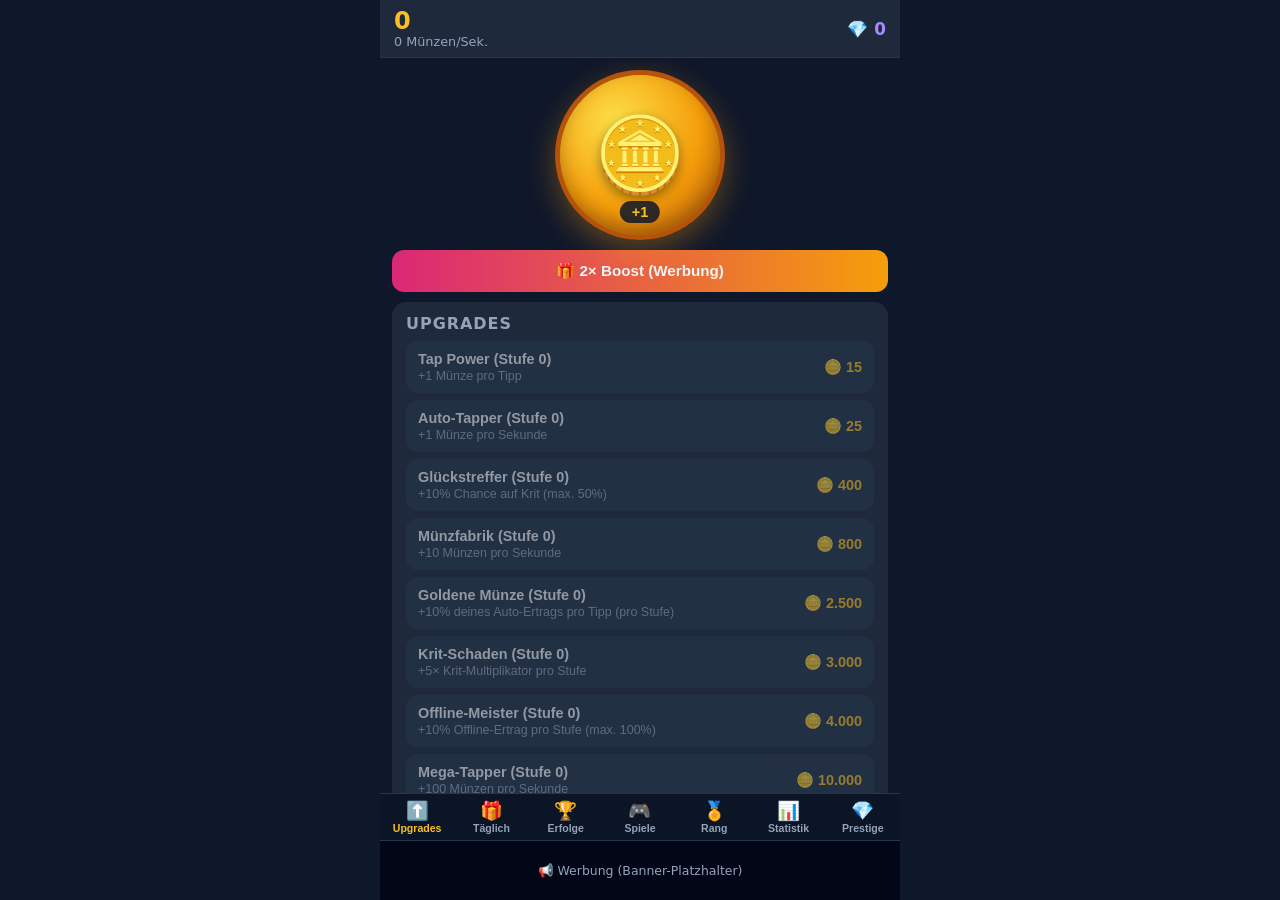
<file: index.html>
<!DOCTYPE html>
<html lang="de">
<head>
  <meta charset="UTF-8">
  <meta name="viewport" content="width=device-width, initial-scale=1, maximum-scale=1, user-scalable=no, viewport-fit=cover">
  <meta name="theme-color" content="#0f172a">
  <meta name="description" content="Coin Tap Idle – ein mobiles Idle-Spiel. Tippe, verdiene, upgrade, prestige.">
  <link rel="manifest" href="manifest.webmanifest">
  <link rel="icon" href="icon-192.svg" type="image/svg+xml">
  <link rel="stylesheet" href="css/style.css">
  <title>Coin Tap Idle</title>
</head>
<body>
  <!-- Immer sichtbar: Geld + Edelsteine -->
  <header class="topbar">
    <div class="stats">
      <div class="coin-count" id="coin-count" aria-live="polite">0</div>
      <div class="cps" id="cps">0 Münzen/Sek.</div>
      <div class="boost" id="boost-indicator" hidden>🔥 2× Boost aktiv</div>
    </div>
    <div class="gems" id="gems" title="Edelsteine">💎 0</div>
  </header>

  <main class="game-view">
    <!-- Immer sichtbar: die Münze -->
    <section class="tap-area">
      <button id="coin-btn" class="coin-btn" aria-label="Münze antippen">
        <span class="coin-emoji">🪙</span>
        <span class="tap-gain" id="tap-gain">+1</span>
      </button>
      <button id="golden-coin" class="golden-coin" hidden>🌟</button>
      <button id="boost-btn" class="ad-btn">🎁 2× Boost (Werbung)</button>
    </section>

    <!-- Tab-Panels: nur eines sichtbar -->
    <section class="panel-area" id="panel-area">
      <div class="panel tab-panel is-active" id="panel-upgrades">
        <h2>Upgrades</h2>
        <div id="upgrade-list" class="upgrade-list"></div>
      </div>

      <div class="panel tab-panel" id="panel-daily" hidden>
        <h2>Täglich</h2>
        <p class="muted" id="daily-info"></p>
        <button id="daily-btn" class="daily-btn">🎁 Tagesbelohnung abholen</button>

        <h2 class="sub">Tages-Quests</h2>
        <div id="quest-list" class="quest-list"></div>

        <h2 class="sub">Tagesabschluss</h2>
        <p class="muted" id="summary-info"></p>
        <button id="summary-btn" class="summary-btn">🌙 Bericht ansehen & Belohnung holen</button>
      </div>

      <div class="panel tab-panel" id="panel-achievements" hidden>
        <h2>Erfolge</h2>
        <div id="achievement-list" class="achievement-list"></div>
      </div>

      <div class="panel tab-panel" id="panel-minigames" hidden>
        <h2>Minispiele</h2>

        <div class="minigame-card">
          <div class="minigame-head">
            <div>
              <span class="minigame-name">🪙 Münzregen</span>
              <p class="muted">Fange 20 Sekunden lang fallende Münzen!</p>
            </div>
            <button id="rain-btn" class="mini-btn">▶ Spielen</button>
          </div>
          <p class="muted" id="rain-info"></p>
          <div id="rain-field" class="rain-field" hidden></div>
          <div id="rain-hud" class="rain-hud" hidden></div>
        </div>

        <div class="minigame-card">
          <div class="minigame-head">
            <div>
              <span class="minigame-name">🎡 Glücksrad</span>
              <p class="muted">1× täglich gratis drehen!</p>
            </div>
            <button id="wheel-btn" class="mini-btn">🎡 Drehen</button>
          </div>
          <div class="wheel-wrap">
            <div id="wheel" class="wheel"></div>
            <span class="wheel-pointer">▼</span>
          </div>
        </div>
      </div>

      <div class="panel tab-panel" id="panel-ranking" hidden>
        <h2>Rangliste</h2>
        <div class="rank-tabs">
          <button class="rank-tab is-active" data-period="today">Heute</button>
          <button class="rank-tab" data-period="3d">3 Tage</button>
          <button class="rank-tab" data-period="7d">7 Tage</button>
        </div>
        <div class="rank-name-row">
          <input id="rank-name-input" maxlength="12" placeholder="Dein Name">
          <button id="rank-name-save" class="mini-btn">Speichern</button>
        </div>
        <div id="own-score" class="own-score"></div>
        <div id="rank-list" class="rank-list"></div>
      </div>

      <div class="panel tab-panel" id="panel-stats" hidden>
        <h2>Statistik</h2>
        <div class="stats-grid" id="stats-grid"></div>
        <button id="reset-btn" class="reset-btn">Spiel zurücksetzen</button>
      </div>

      <div class="panel tab-panel" id="panel-prestige" hidden>
        <h2>Prestige</h2>
        <p class="muted" id="prestige-info">Verdiene insgesamt 1.000 Münzen für deinen ersten Edelstein.</p>
        <button id="prestige-btn" class="prestige-btn">💎 Prestige: +0 Edelsteine</button>

        <div class="progress"><div id="prestige-progress-fill" class="progress-fill"></div></div>
        <p class="muted" id="prestige-progress-text"></p>

        <h2 class="sub">Edelstein-Shop</h2>
        <p class="muted" id="perk-gems">Deine Edelsteine: 💎 0</p>
        <div id="perk-list" class="perk-list"></div>
      </div>
    </section>
  </main>

  <!-- Bottom-Navigation -->
  <nav class="bottom-nav" aria-label="Spielbereiche">
    <button class="nav-item is-active" data-tab="upgrades"><span class="nav-emoji">⬆️</span><span>Upgrades</span></button>
    <button class="nav-item" data-tab="daily"><span class="nav-emoji">🎁</span><span>Täglich</span></button>
    <button class="nav-item" data-tab="achievements"><span class="nav-emoji">🏆</span><span>Erfolge</span></button>
    <button class="nav-item" data-tab="minigames"><span class="nav-emoji">🎮</span><span>Spiele</span></button>
    <button class="nav-item" data-tab="ranking"><span class="nav-emoji">🏅</span><span>Rang</span></button>
    <button class="nav-item" data-tab="stats"><span class="nav-emoji">📊</span><span>Statistik</span></button>
    <button class="nav-item" data-tab="prestige"><span class="nav-emoji">💎</span><span>Prestige</span></button>
  </nav>

  <!-- Banner-Werbeplatz. Ersetze diesen Platzhalter durch AdSense/AdMob (siehe README). -->
  <div id="banner-ad" class="banner-ad" aria-hidden="true">📢 Werbung (Banner-Platzhalter)</div>

  <!-- Tagesabschluss-Modal -->
  <div id="summary-modal" class="modal" hidden>
    <div class="modal-card">
      <h2>🌙 Tagesabschluss</h2>
      <p class="muted">Das hast du heute geschafft:</p>
      <div id="summary-stats" class="summary-stats"></div>
      <div class="summary-reward" id="summary-reward"></div>
      <button id="summary-close" class="summary-close">Super, bis morgen! 👋</button>
    </div>
  </div>

  <div id="toast" class="toast" hidden></div>

  <script>window.OFFERWALL_SERVER_URL = "https://coin-tap-idle-events.t-meiners94.workers.dev";</script>
  <script src="js/game.js"></script>
</body>
</html>
</file>
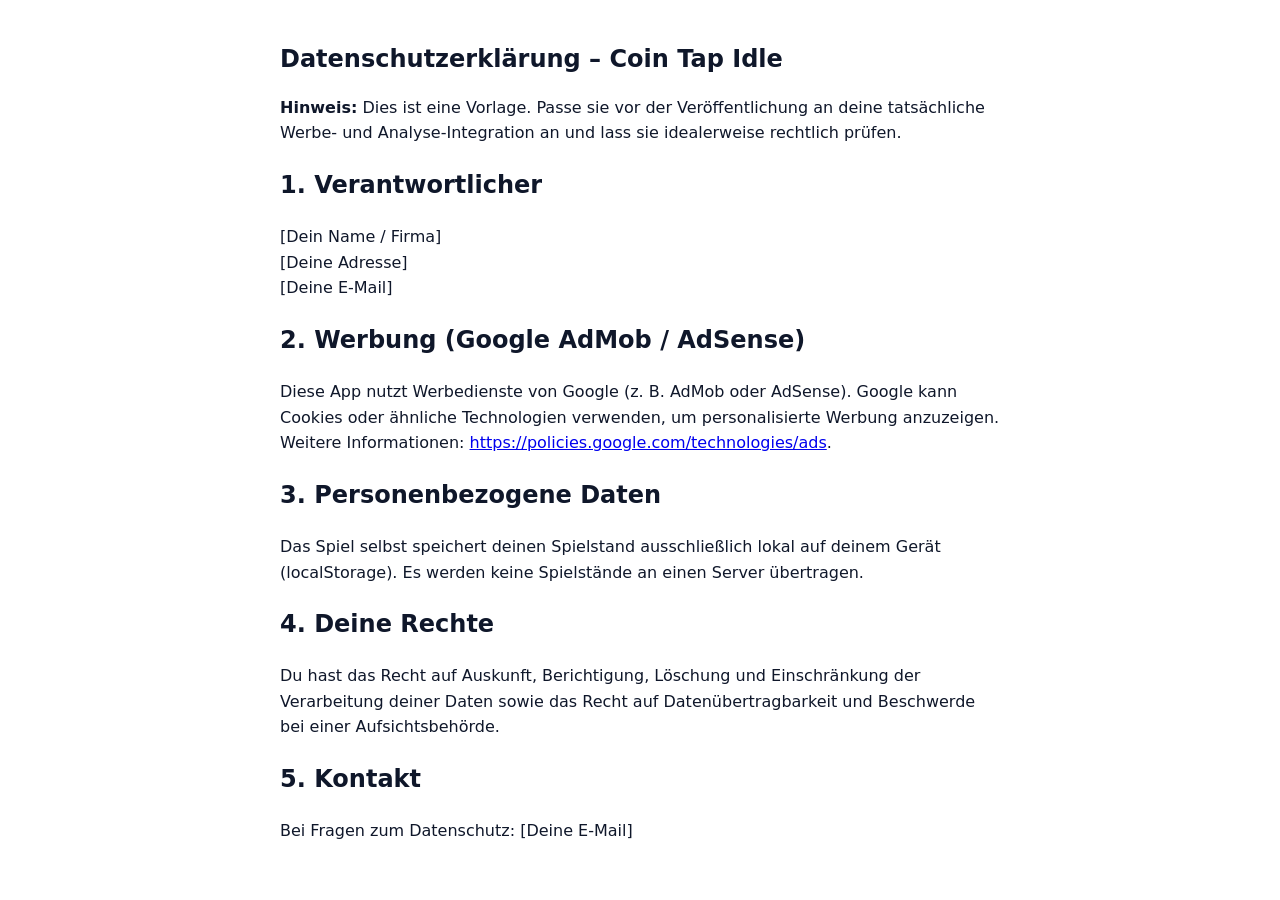
<file: privacy.html>
<!DOCTYPE html>
<html lang="de">
<head>
  <meta charset="UTF-8">
  <meta name="viewport" content="width=device-width, initial-scale=1">
  <title>Datenschutzerklärung – Coin Tap Idle</title>
  <style>
    body { font-family: system-ui, sans-serif; max-width: 720px; margin: 0 auto; padding: 24px; line-height: 1.6; color: #0f172a; }
    h1 { font-size: 1.5rem; }
  </style>
</head>
<body>
  <h1>Datenschutzerklärung – Coin Tap Idle</h1>
  <p><strong>Hinweis:</strong> Dies ist eine Vorlage. Passe sie vor der Veröffentlichung an deine tatsächliche Werbe- und Analyse-Integration an und lass sie idealerweise rechtlich prüfen.</p>

  <h2>1. Verantwortlicher</h2>
  <p>[Dein Name / Firma]<br>[Deine Adresse]<br>[Deine E-Mail]</p>

  <h2>2. Werbung (Google AdMob / AdSense)</h2>
  <p>Diese App nutzt Werbedienste von Google (z. B. AdMob oder AdSense). Google kann Cookies oder ähnliche Technologien verwenden, um personalisierte Werbung anzuzeigen. Weitere Informationen: <a href="https://policies.google.com/technologies/ads">https://policies.google.com/technologies/ads</a>.</p>

  <h2>3. Personenbezogene Daten</h2>
  <p>Das Spiel selbst speichert deinen Spielstand ausschließlich lokal auf deinem Gerät (localStorage). Es werden keine Spielstände an einen Server übertragen.</p>

  <h2>4. Deine Rechte</h2>
  <p>Du hast das Recht auf Auskunft, Berichtigung, Löschung und Einschränkung der Verarbeitung deiner Daten sowie das Recht auf Datenübertragbarkeit und Beschwerde bei einer Aufsichtsbehörde.</p>

  <h2>5. Kontakt</h2>
  <p>Bei Fragen zum Datenschutz: [Deine E-Mail]</p>
</body>
</html>
</file>
<file: css/style.css>
:root {
  --bg: #0f172a;
  --panel: #1e293b;
  --panel-2: #27364b;
  --nav: #0b1526;
  --text: #f1f5f9;
  --muted: #94a3b8;
  --accent: #f59e0b;
  --accent-2: #fbbf24;
  --green: #22c55e;
  --purple: #a78bfa;
  --danger: #ef4444;
}

* {
  box-sizing: border-box;
  -webkit-tap-highlight-color: transparent;
}

html, body {
  margin: 0;
  padding: 0;
  background: var(--bg);
  color: var(--text);
  font-family: system-ui, -apple-system, "Segoe UI", Roboto, sans-serif;
  height: 100%;
  overflow: hidden;
  touch-action: manipulation;
  user-select: none;
  -webkit-user-select: none;
}

body {
  display: flex;
  flex-direction: column;
  max-width: 520px;
  margin: 0 auto;
  min-height: 100dvh;
}

/* ---------- Topbar: Geld immer im Blick ---------- */
.topbar {
  flex: none;
  display: flex;
  align-items: center;
  justify-content: space-between;
  gap: 8px;
  padding: calc(env(safe-area-inset-top) + 8px) 14px 8px;
  background: var(--panel);
  border-bottom: 1px solid var(--panel-2);
  z-index: 5;
}

.coin-count {
  font-size: 1.5rem;
  font-weight: 800;
  color: var(--accent-2);
  line-height: 1.1;
}

.cps {
  font-size: 0.8rem;
  color: var(--muted);
}

.boost {
  font-size: 0.75rem;
  color: #fb923c;
  margin-top: 2px;
}

.gems {
  font-size: 1.05rem;
  font-weight: 700;
  color: var(--purple);
  white-space: nowrap;
}

/* ---------- Hauptbereich ---------- */
.game-view {
  flex: 1 1 auto;
  min-height: 0;
  display: flex;
  flex-direction: column;
  padding: 0 12px;
}

/* ---------- Münze: immer sichtbar ---------- */
.tap-area {
  flex: none;
  display: flex;
  flex-direction: column;
  align-items: center;
  gap: 10px;
  padding: 12px 0 10px;
}

.coin-btn {
  position: relative;
  width: clamp(120px, 32vw, 170px);
  height: clamp(120px, 32vw, 170px);
  border-radius: 50%;
  border: 5px solid #b45309;
  background: radial-gradient(circle at 35% 30%, #fde047, #f59e0b 55%, #b45309);
  box-shadow: 0 10px 30px rgba(245, 158, 11, 0.35), inset 0 -8px 18px rgba(0, 0, 0, 0.25);
  cursor: pointer;
  transition: transform 0.06s ease;
  display: flex;
  align-items: center;
  justify-content: center;
}

.coin-btn:active {
  transform: scale(0.93);
}

.coin-emoji {
  font-size: clamp(3.2rem, 15vw, 4.6rem);
  filter: drop-shadow(0 4px 6px rgba(0, 0, 0, 0.4));
}

.tap-gain {
  position: absolute;
  bottom: 12px;
  left: 50%;
  transform: translateX(-50%);
  background: rgba(15, 23, 42, 0.85);
  color: var(--accent-2);
  font-weight: 800;
  padding: 3px 12px;
  border-radius: 999px;
  font-size: 0.9rem;
  pointer-events: none;
}

/* Floating +N animation */
.float-gain {
  position: fixed;
  pointer-events: none;
  font-weight: 800;
  color: var(--accent-2);
  text-shadow: 0 2px 4px rgba(0, 0, 0, 0.5);
  animation: float-up 0.8s ease-out forwards;
  z-index: 50;
}

@keyframes float-up {
  from { opacity: 1; transform: translateY(0) scale(1); }
  to { opacity: 0; transform: translateY(-90px) scale(1.3); }
}

/* ---------- Buttons ---------- */
.ad-btn, .prestige-btn, .daily-btn {
  width: 100%;
  padding: 12px;
  border: none;
  border-radius: 12px;
  font-size: 0.95rem;
  font-weight: 700;
  cursor: pointer;
  color: var(--text);
  transition: filter 0.15s ease, transform 0.05s ease;
}

.ad-btn {
  background: linear-gradient(90deg, #db2777, #f59e0b);
}

.prestige-btn {
  background: var(--purple);
  color: #1e1b4b;
}

.daily-btn {
  color: #052e16;
  background: linear-gradient(90deg, #4ade80, #22c55e);
}

.ad-btn:active, .prestige-btn:active, .daily-btn:active {
  transform: scale(0.98);
}

.ad-btn:disabled, .prestige-btn:disabled, .daily-btn:disabled {
  filter: grayscale(0.8) opacity(0.55);
  cursor: not-allowed;
}

/* ---------- Panel-Bereich (scrollt, wenn nötig) ---------- */
.panel-area {
  flex: 1 1 auto;
  min-height: 0;
  overflow-y: auto;
  -webkit-overflow-scrolling: touch;
  padding-bottom: 6px;
}

.panel {
  background: var(--panel);
  border-radius: 14px;
  padding: 12px 14px;
  margin-bottom: 10px;
}

.panel h2 {
  margin: 0 0 8px;
  font-size: 1rem;
  color: var(--muted);
  text-transform: uppercase;
  letter-spacing: 0.06em;
}

.muted {
  color: var(--muted);
  font-size: 0.82rem;
}

/* ---------- Upgrades ---------- */
.upgrade-list {
  display: flex;
  flex-direction: column;
  gap: 7px;
}

.upgrade {
  display: flex;
  align-items: center;
  justify-content: space-between;
  gap: 10px;
  background: var(--panel-2);
  border: none;
  border-radius: 12px;
  padding: 10px 12px;
  color: var(--text);
  text-align: left;
  cursor: pointer;
  width: 100%;
  font-size: 0.9rem;
}

.upgrade:disabled {
  opacity: 0.55;
  cursor: not-allowed;
}

.upgrade .info {
  display: flex;
  flex-direction: column;
  gap: 2px;
}

.upgrade .name {
  font-weight: 700;
}

.upgrade .desc {
  font-size: 0.78rem;
  color: var(--muted);
}

.upgrade .cost {
  font-weight: 700;
  color: var(--accent-2);
  white-space: nowrap;
}

/* ---------- Achievements ---------- */
.achievement-list {
  display: flex;
  flex-direction: column;
  gap: 7px;
}

.achievement {
  display: flex;
  align-items: center;
  justify-content: space-between;
  gap: 10px;
  background: var(--panel-2);
  border-radius: 12px;
  padding: 10px 12px;
  color: var(--muted);
  font-size: 0.85rem;
}

.achievement.unlocked {
  color: var(--text);
  border: 1px solid rgba(245, 158, 11, 0.4);
}

.achievement .info {
  display: flex;
  flex-direction: column;
  gap: 2px;
}

.achievement .name {
  font-weight: 700;
}

.achievement .desc {
  font-size: 0.78rem;
  color: var(--muted);
}

.achievement .reward {
  font-weight: 700;
  color: var(--accent-2);
  white-space: nowrap;
}

/* ---------- Stats ---------- */
.stats-grid {
  display: grid;
  grid-template-columns: 1fr 1fr;
  gap: 7px;
}

.stat-cell {
  display: flex;
  flex-direction: column;
  gap: 2px;
  background: var(--panel-2);
  border-radius: 10px;
  padding: 8px 10px;
}

.stat-label {
  font-size: 0.72rem;
  color: var(--muted);
}

.stat-value {
  font-weight: 700;
  font-size: 0.9rem;
}

.reset-btn {
  margin-top: 10px;
  width: 100%;
  padding: 9px;
  border: 1px solid var(--danger);
  border-radius: 12px;
  background: transparent;
  color: var(--danger);
  font-size: 0.8rem;
  font-weight: 700;
  cursor: pointer;
}

.reset-btn:active {
  background: rgba(239, 68, 68, 0.15);
}

/* ---------- Bottom-Navigation ---------- */
.bottom-nav {
  flex: none;
  display: flex;
  background: var(--nav);
  border-top: 1px solid var(--panel-2);
}

.nav-item {
  flex: 1;
  display: flex;
  flex-direction: column;
  align-items: center;
  gap: 2px;
  padding: 8px 2px 6px;
  background: none;
  border: none;
  color: var(--muted);
  font-size: 0.66rem;
  font-weight: 600;
  cursor: pointer;
}

.nav-item .nav-emoji {
  font-size: 1.15rem;
  line-height: 1;
}

.nav-item.is-active {
  color: var(--accent-2);
}

/* ---------- Banner ad ---------- */
.banner-ad {
  flex: none;
  height: 60px;
  padding-bottom: env(safe-area-inset-bottom);
  display: flex;
  align-items: center;
  justify-content: center;
  background: #020617;
  color: var(--muted);
  font-size: 0.78rem;
  border-top: 1px solid var(--panel-2);
  z-index: 20;
}

/* ---------- Toast ---------- */
.toast {
  position: fixed;
  bottom: calc(env(safe-area-inset-bottom) + 128px);
  left: 50%;
  transform: translateX(-50%);
  background: var(--green);
  color: #052e16;
  font-weight: 700;
  padding: 10px 18px;
  border-radius: 999px;
  box-shadow: 0 6px 20px rgba(0, 0, 0, 0.4);
  z-index: 60;
  max-width: 90vw;
  text-align: center;
}

/* ---------- Perks (Edelstein-Shop) ---------- */
.panel h2.sub {
  margin-top: 14px;
}

.perk-list {
  display: flex;
  flex-direction: column;
  gap: 7px;
}

.perk {
  display: flex;
  align-items: center;
  justify-content: space-between;
  gap: 10px;
  background: var(--panel-2);
  border: none;
  border-radius: 12px;
  padding: 10px 12px;
  color: var(--text);
  text-align: left;
  cursor: pointer;
  width: 100%;
  font-size: 0.9rem;
}

.perk:disabled {
  opacity: 0.55;
  cursor: not-allowed;
}

.perk .info {
  display: flex;
  flex-direction: column;
  gap: 2px;
}

.perk .name {
  font-weight: 700;
}

.perk .desc {
  font-size: 0.78rem;
  color: var(--muted);
}

.perk .cost {
  font-weight: 700;
  color: var(--purple);
  white-space: nowrap;
}

/* ---------- Minispiele ---------- */
.minigame-card {
  background: var(--panel-2);
  border-radius: 12px;
  padding: 12px;
  margin-bottom: 10px;
}

.minigame-head {
  display: flex;
  align-items: center;
  justify-content: space-between;
  gap: 10px;
}

.minigame-name {
  font-weight: 800;
  font-size: 1rem;
}

.minigame-head .muted {
  margin: 2px 0 0;
}

.mini-btn {
  flex: none;
  padding: 10px 14px;
  border: none;
  border-radius: 10px;
  background: linear-gradient(90deg, #0ea5e9, #6366f1);
  color: #fff;
  font-weight: 800;
  font-size: 0.85rem;
  cursor: pointer;
}

.mini-btn:disabled {
  filter: grayscale(0.7) opacity(0.6);
  cursor: not-allowed;
}

/* Münzregen */
.rain-field {
  position: relative;
  height: 260px;
  margin-top: 8px;
  border-radius: 12px;
  overflow: hidden;
  background: linear-gradient(180deg, #0b1526, #1e293b);
  border: 1px solid var(--panel-2);
}

.rain-coin {
  position: absolute;
  width: 44px;
  height: 44px;
  border: none;
  background: none;
  font-size: 1.7rem;
  cursor: pointer;
  padding: 0;
  line-height: 1;
}

.rain-coin.gold {
  font-size: 2rem;
}

.rain-hud {
  margin-top: 8px;
  font-weight: 700;
  color: var(--accent-2);
  font-size: 0.9rem;
  text-align: center;
}

/* Glücksrad */
.wheel-wrap {
  position: relative;
  width: 200px;
  height: 200px;
  margin: 12px auto 0;
}

.wheel {
  width: 200px;
  height: 200px;
  border-radius: 50%;
  border: 6px solid #b45309;
  background: conic-gradient(
    #f59e0b 0deg 45deg, #1e293b 45deg 90deg,
    #f59e0b 90deg 135deg, #1e293b 135deg 180deg,
    #f59e0b 180deg 225deg, #1e293b 225deg 270deg,
    #f59e0b 270deg 315deg, #1e293b 315deg 360deg
  );
  box-shadow: 0 8px 24px rgba(0, 0, 0, 0.5);
}

.wheel-pointer {
  position: absolute;
  top: -14px;
  left: 50%;
  transform: translateX(-50%);
  font-size: 1.6rem;
  color: #fbbf24;
  z-index: 2;
}

/* ---------- Goldene Münze ---------- */
.tap-area {
  position: relative;
}

.golden-coin {
  position: absolute;
  width: 56px;
  height: 56px;
  border: none;
  background: none;
  font-size: 2.2rem;
  cursor: pointer;
  animation: golden-pulse 0.8s ease-in-out infinite;
  z-index: 6;
}

@keyframes golden-pulse {
  0%, 100% { transform: scale(1); filter: drop-shadow(0 0 4px rgba(251, 191, 36, 0.6)); }
  50% { transform: scale(1.15); filter: drop-shadow(0 0 14px rgba(251, 191, 36, 1)); }
}

/* ---------- Tages-Quests ---------- */
.quest-list {
  display: flex;
  flex-direction: column;
  gap: 8px;
  margin-top: 8px;
}

.quest {
  background: var(--panel-2);
  border-radius: 10px;
  padding: 10px 12px;
  display: flex;
  flex-direction: column;
  gap: 6px;
}

.quest.done {
  border: 1px solid rgba(34, 197, 94, 0.5);
}

.quest-head {
  display: flex;
  align-items: center;
  justify-content: space-between;
  gap: 8px;
  font-size: 0.85rem;
  font-weight: 700;
}

.quest-reward {
  color: var(--accent-2);
  white-space: nowrap;
}

.quest-bar {
  height: 8px;
  border-radius: 999px;
  background: #0f172a;
  overflow: hidden;
}

.quest-fill {
  height: 100%;
  border-radius: 999px;
  background: linear-gradient(90deg, #4ade80, #22c55e);
  transition: width 0.2s ease;
}

.quest-progress {
  font-size: 0.72rem;
  color: var(--muted);
}

/* ---------- Prestige-Fortschritt ---------- */
.progress {
  height: 10px;
  border-radius: 999px;
  background: #0f172a;
  overflow: hidden;
  margin-top: 10px;
}

.progress-fill {
  height: 100%;
  border-radius: 999px;
  background: linear-gradient(90deg, #a78bfa, #f59e0b);
  transition: width 0.3s ease;
}

/* ---------- Tagesabschluss ---------- */
.summary-btn {
  width: 100%;
  padding: 12px;
  border: none;
  border-radius: 12px;
  font-size: 0.95rem;
  font-weight: 800;
  cursor: pointer;
  color: #1e1b4b;
  background: linear-gradient(90deg, #fbbf24, #f59e0b);
  transition: filter 0.15s ease, transform 0.05s ease;
}

.summary-btn:active {
  transform: scale(0.98);
}

.summary-btn:disabled {
  filter: grayscale(0.7) opacity(0.6);
  cursor: not-allowed;
}

.modal {
  position: fixed;
  inset: 0;
  background: rgba(2, 6, 23, 0.85);
  display: flex;
  align-items: center;
  justify-content: center;
  z-index: 100;
  padding: 20px;
}

.modal[hidden] {
  display: none;
}

.modal-card {
  width: 100%;
  max-width: 400px;
  background: var(--panel);
  border: 1px solid var(--panel-2);
  border-radius: 18px;
  padding: 20px;
  text-align: center;
  animation: modal-pop 0.25s ease-out;
}

@keyframes modal-pop {
  from { transform: scale(0.85); opacity: 0; }
  to { transform: scale(1); opacity: 1; }
}

.summary-stats {
  display: flex;
  flex-direction: column;
  gap: 6px;
  margin: 14px 0;
}

.summary-row {
  display: flex;
  align-items: center;
  justify-content: space-between;
  gap: 10px;
  background: var(--panel-2);
  border-radius: 10px;
  padding: 9px 12px;
  font-size: 0.85rem;
}

.summary-row span:last-child {
  font-weight: 700;
  color: var(--accent-2);
  white-space: nowrap;
}

.summary-reward {
  font-size: 1.6rem;
  font-weight: 800;
  color: var(--accent-2);
  margin: 10px 0 16px;
}

.summary-close {
  width: 100%;
  padding: 13px;
  border: none;
  border-radius: 12px;
  font-size: 1rem;
  font-weight: 800;
  cursor: pointer;
  color: #052e16;
  background: linear-gradient(90deg, #4ade80, #22c55e);
}

/* ---------- Rangliste ---------- */
.rank-tabs {
  display: flex;
  gap: 6px;
  margin-bottom: 10px;
}

.rank-tab {
  flex: 1;
  padding: 9px 4px;
  border: none;
  border-radius: 10px;
  background: var(--panel-2);
  color: var(--muted);
  font-size: 0.8rem;
  font-weight: 700;
  cursor: pointer;
}

.rank-tab.is-active {
  background: var(--accent);
  color: #1e1b4b;
}

.rank-name-row {
  display: flex;
  gap: 8px;
  margin-bottom: 10px;
}

.rank-name-row input {
  flex: 1;
  min-width: 0;
  padding: 10px 12px;
  border: 1px solid var(--panel-2);
  border-radius: 10px;
  background: var(--panel-2);
  color: var(--text);
  font-size: 0.9rem;
}

.rank-list {
  display: flex;
  flex-direction: column;
  gap: 6px;
}

.rank-row {
  display: flex;
  align-items: center;
  gap: 10px;
  background: var(--panel-2);
  border-radius: 10px;
  padding: 9px 12px;
  font-size: 0.85rem;
}

.rank-pos {
  flex: none;
  width: 34px;
  font-size: 1.1rem;
  text-align: center;
}

.rank-name {
  flex: 1;
  min-width: 0;
  overflow: hidden;
  text-overflow: ellipsis;
  white-space: nowrap;
  font-weight: 700;
}

.rank-score {
  flex: none;
  color: var(--accent-2);
  font-weight: 700;
  white-space: nowrap;
}

.rank-row.me {
  border: 1px solid rgba(251, 191, 36, 0.6);
  background: rgba(245, 158, 11, 0.12);
}

.own-score {
  margin-bottom: 10px;
}

.own-score-card {
  background: var(--panel-2);
  border: 1px solid rgba(167, 139, 250, 0.4);
  border-radius: 12px;
  padding: 12px;
}

.own-head {
  display: flex;
  align-items: center;
  flex-wrap: wrap;
  gap: 8px;
  font-size: 0.85rem;
  font-weight: 700;
  margin-bottom: 8px;
}

.own-total {
  flex: 1;
  text-align: right;
  color: var(--accent-2);
  font-size: 1.05rem;
}

.own-rank {
  color: var(--purple);
  white-space: nowrap;
}

.own-refresh {
  width: 40px;
  height: 40px;
  padding: 0;
  font-size: 1.25rem;
  line-height: 1;
  background: linear-gradient(90deg, #0ea5e9 0 var(--cooldown-progress), #4b5563 var(--cooldown-progress) 100%);
  white-space: nowrap;
}

.own-refresh:disabled {
  filter: none;
  opacity: 1;
}

.own-breakdown {
  display: flex;
  flex-direction: column;
  gap: 4px;
}

.own-row {
  display: flex;
  align-items: center;
  justify-content: space-between;
  gap: 8px;
  font-size: 0.78rem;
  color: var(--muted);
}

.own-values {
  white-space: nowrap;
  text-align: right;
}

.own-values strong {
  color: var(--accent-2);
}

/* ---------- Sehr kleine Handys ---------- */
@media (max-height: 700px) {
  .coin-btn {
    width: 110px;
    height: 110px;
  }
  .coin-emoji {
    font-size: 2.8rem;
  }
  .tap-area {
    gap: 8px;
    padding: 8px 0 6px;
  }
  .ad-btn, .prestige-btn, .daily-btn {
    padding: 10px;
    font-size: 0.88rem;
  }
  .coin-count {
    font-size: 1.3rem;
  }
}
</file>
